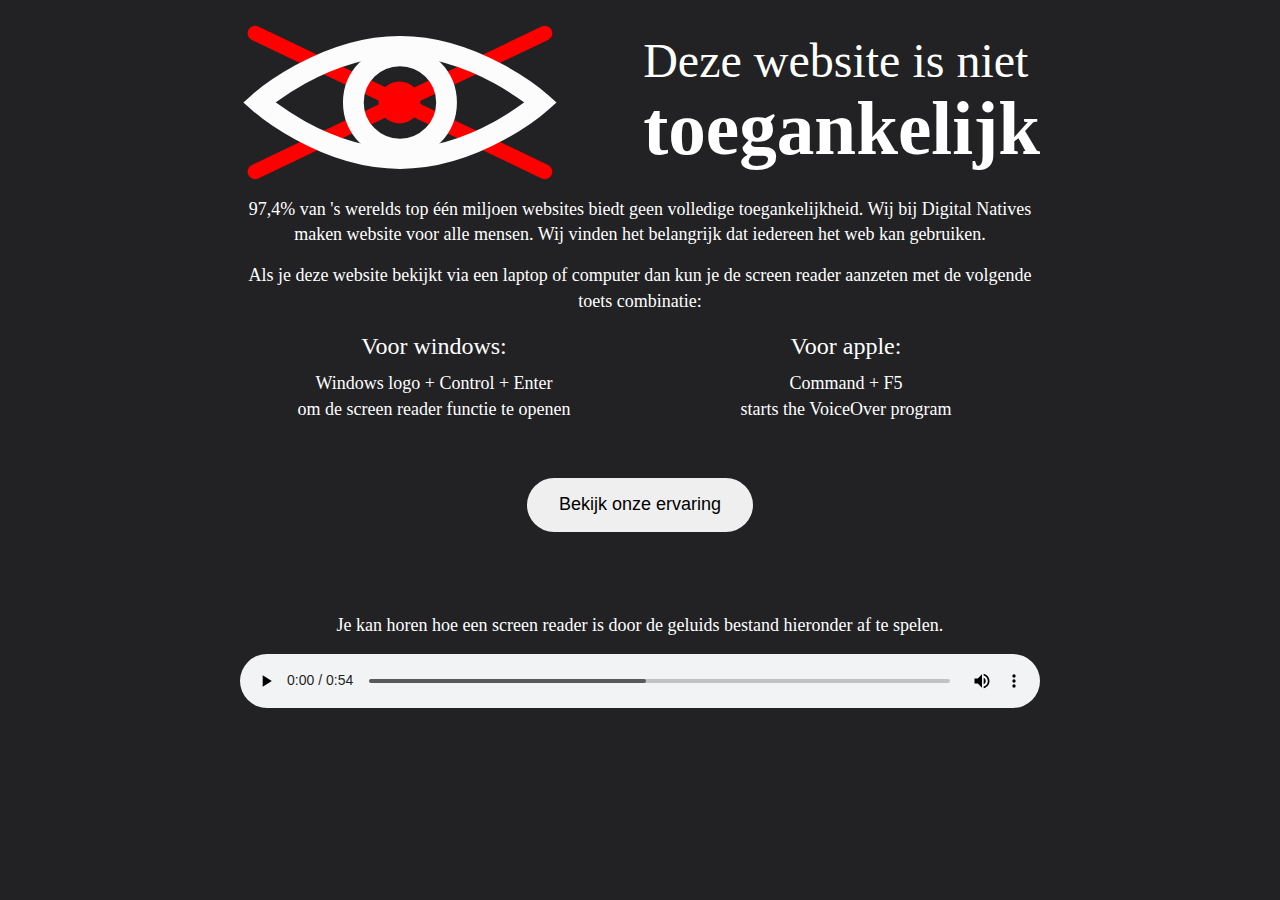
<file: mobile-first-demo/index.html>
<!DOCTYPE html>
<html lang="NL" dir="ltr">
<!-- Sascha Davidson -->

<head>
  <meta charset="utf-8">
  <meta name="keywords" content="Deze website is niet toegankelijk" />
  <meta name="description" content="campagne digitale toegankelijkheid" />
  <meta name="author" content="Sascha Davidson" />

  <link rel="stylesheet" href="styles/styles.css">
  <script src="scripts/script.js" defer></script>

  <meta name="viewport" content="width=device-width, initial-scale=1.0">

  <title>campagne digitale toegankelijkheid</title>
  <link rel="icon" type="image/png" href="#" />

</head>

<body class="idee-1">
  <header>
    <H1>Deze website is niet toegankelijk zonder screenreader</H1>
    <p>Deze website is niet toegankelijk, maar wel voor jou. Als je dit leest gebruik je waarschijnlijk een
      screenreader.
    </p>

    <p>Het internet is niet toegankelijk genoeg Dat beseffen wij. Digital Natives, heel goed, en we voelen ons daar
      verantwoordelijk voor. Daarom willen we, op een web gevuld met websites die niet toegankelijk zijn voor blinde
      of
      slechtziende websites een plek creëren waar we de rollen zijn omgedraaid.
    </p>

    <p>Deze website is onzichtbaar. Dat betekent dat er geen zichtbare interface is die je met een muis kan bedienen.
      Je
      hebt een screenreader nodig om dit te kunnen lezen. Het doel is om mensen bewust te maken van hoe belangrijk het
      is om websites toegankelijk te maken. En hoeveel impact het kan hebben wanneer ze dat niet zijn.
    </p>
  </header>

  <main aria-hidden="true">
    <section>
      <section class="site-identity">
        <img src="assets/de-blinde-oog.svg" alt="">
        <h1>Deze website is niet <br><b>toegankelijk</b></h1>
      </section>


      <section class="intro">
        <p>97,4% van 's werelds top één miljoen websites biedt geen volledige toegankelijkheid. Wij bij Digital
          Natives maken website voor alle mensen. Wij vinden het belangrijk dat iedereen het web kan gebruiken.
        </p>
        <p class="screen-reader">Als je deze website bekijkt via een laptop of computer dan kun je de screen reader
          aanzeten met de volgende toets combinatie:
        </p>
        <section class="windows-or-apple">
          <section class="windows">
            <h2>Voor windows:</h2>
            <p>Windows logo + Control + Enter <br>om de screen reader functie te openen</p>
          </section>
          <section class="apple">
            <h2>Voor apple:</h2>
            <p>Command + F5 <br>starts the VoiceOver program</p>
          </section>
        </section>
        <a href="https://www.digitalnatives.nl/diensten/digitale-toegankelijkheid-en-wcag"><button>Bekijk onze
            ervaring</button></a>
      </section>
    </section>
    <section>
      <p>Je kan horen hoe een screen reader is door de geluids bestand hieronder af te spelen.
      </p>
      <audio class="audio" controls="controls">
        <source type="audio/ogg"
          src="assets/digital-natives-campagne-digitale-toegankelijkheid.mp3">
        <source type="audio/mpeg"
          src="assets/digital-natives-campagne-digitale-toegankelijkheid.mp3">
      </audio>
    </section>
  </main>



</body>

</html>
</file>
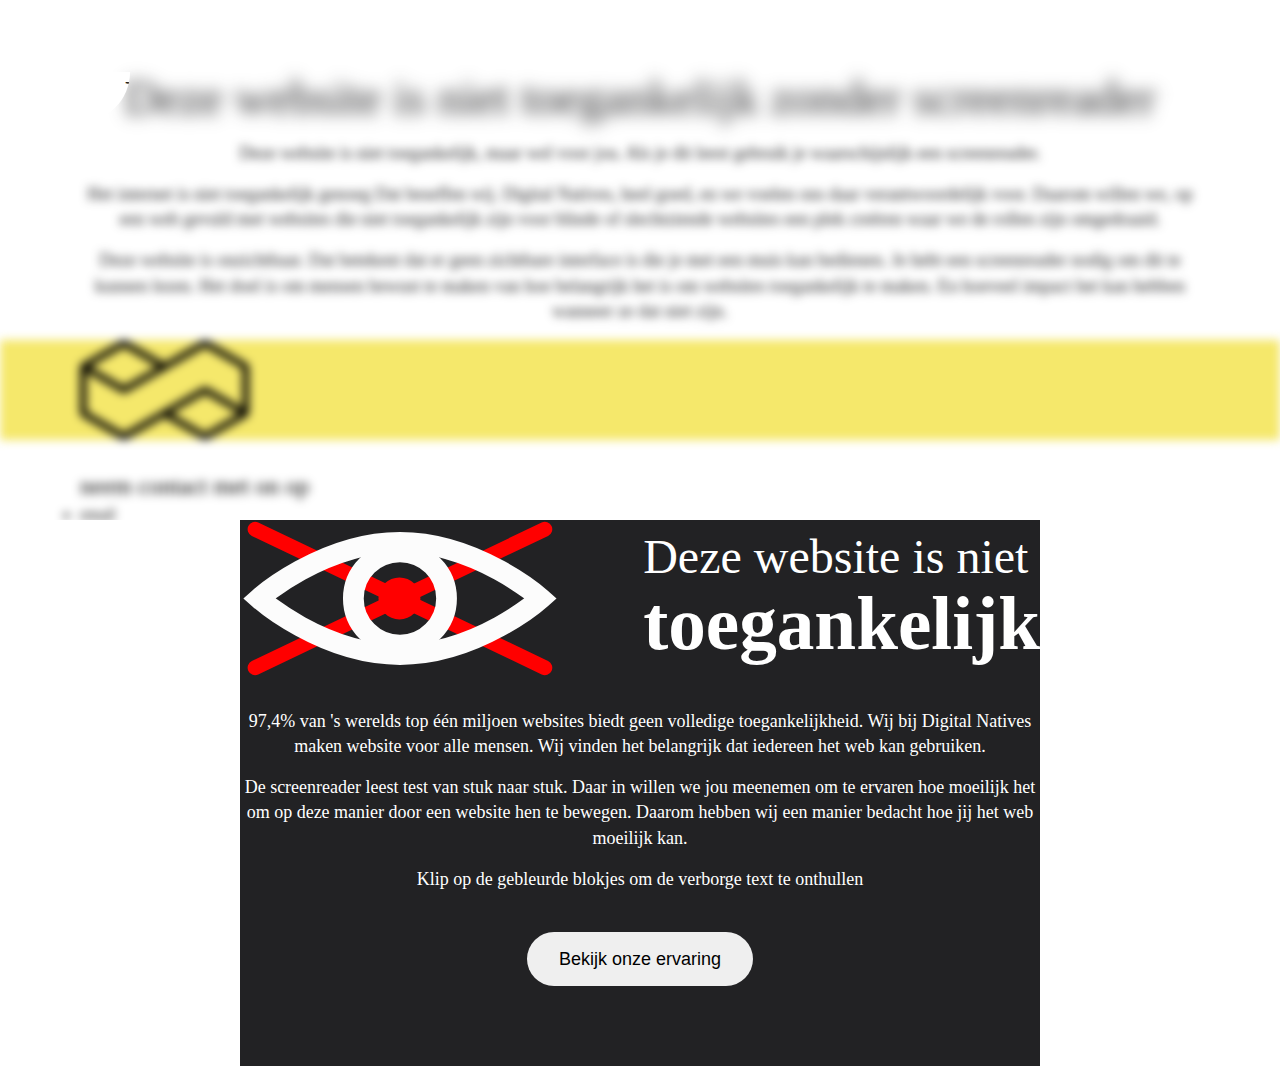
<file: mobile-first-demo/idee-2.html>
<!DOCTYPE html>
<html lang="NL" dir="ltr">
<!-- Sascha Davidson -->

<head>
  <meta charset="utf-8">
  <meta name="keywords" content="Deze website is niet toegankelijk" />
  <meta name="description" content="campagne digitale toegankelijkheid" />
  <meta name="author" content="Sascha Davidson" />

  <link rel="stylesheet" href="styles/styles.css">
  <script src="scripts/script.js" defer></script>

  <meta name="viewport" content="width=device-width, initial-scale=1.0">

  <title>campagne digitale toegankelijkheid</title>
  <link rel="icon" type="image/png" href="#" />

</head>

<body class="idee-2">
  <header>
    <div class="container">
      <div class="front" id="temp">
        <H1>Deze website is niet toegankelijk zonder screenreader</H1>
        <p>Deze website is niet toegankelijk, maar wel voor jou. Als je dit leest gebruik je waarschijnlijk een
          screenreader.
        </p>

        <p>Het internet is niet toegankelijk genoeg Dat beseffen wij. Digital Natives, heel goed, en we voelen ons
          daar verantwoordelijk voor. Daarom willen we, op een web gevuld met websites die niet toegankelijk zijn voor
          blinde of slechtziende websites een plek creëren waar we de rollen zijn omgedraaid.
        </p>

        <p>Deze website is onzichtbaar. Dat betekent dat er geen zichtbare interface is die je met een muis kan
          bedienen. Je hebt een screenreader nodig om dit te kunnen lezen. Het doel is om mensen bewust te maken van hoe
          belangrijk het is om websites toegankelijk te maken. En hoeveel impact het kan hebben wanneer ze dat niet
          zijn.
        </p>
        <div class="call-to-action">
          <div class="digital-natives"><img src="assets/logo-digital-natives.svg"></div>
          <div class="contact"></div>
        </div>
      </div>
    </div>



    <div class="back" aria-hidden="true">
      <H1>Deze website is niet toegankelijk zonder screenreader</H1>
      <p>Deze website is niet toegankelijk, maar wel voor jou. Als je dit leest gebruik je waarschijnlijk een
        screenreader.
      </p>

      <p>Het internet is niet toegankelijk genoeg Dat beseffen wij. Digital Natives, heel goed, en we voelen ons
        daar verantwoordelijk voor. Daarom willen we, op een web gevuld met websites die niet toegankelijk zijn voor
        blinde of slechtziende websites een plek creëren waar we de rollen zijn omgedraaid.
      </p>

      <p>Deze website is onzichtbaar. Dat betekent dat er geen zichtbare interface is die je met een muis kan
        bedienen. Je hebt een screenreader nodig om dit te kunnen lezen. Het doel is om mensen bewust te maken van hoe
        belangrijk het is om websites toegankelijk te maken. En hoeveel impact het kan hebben wanneer ze dat niet
        zijn.
      </p>

      <div class="call-to-action">
        <div class="digital-natives"><img src="assets/logo-digital-natives.svg" alt=""></div>
        <div class="contact">
          <h2>neem contact met on op</h2>
          <ul>
            <li>email</li>
            <li>phone</li>
          </ul>
        </div>
      </div>

    </div>

  </header>

  <main aria-hidden="true">
    <div>
      <div class="site-identity">
        <img src="assets/de-blinde-oog.svg" alt="">
        <h1>Deze website is niet <br><b>toegankelijk</b></h1>
        <!-- <nav>
        <div class="site-nav">
          <ul>
            <li>test</li>
          </ul>
        </div>
      </nav> -->
      </div>


      <div class="intro">
        <p>97,4% van 's werelds top één miljoen websites biedt geen volledige toegankelijkheid. Wij bij Digital
          Natives
          maken website voor alle mensen. Wij vinden het belangrijk dat iedereen het web kan gebruiken.
        </p>

        <p>De screenreader leest test van stuk naar stuk. Daar in willen we jou meenemen om te ervaren hoe moeilijk het
          om op deze manier door een website hen te bewegen. Daarom hebben wij een manier bedacht hoe jij het web
          moeilijk kan.
        </p>

        <p> Klip op de gebleurde blokjes om de verborge text te onthullen</p>

        <a href="https://www.digitalnatives.nl/diensten/digitale-toegankelijkheid-en-wcag"><button>Bekijk onze
            ervaring</button></a>

      </div>
    </div>
  </main>



</body>

</html>
</file>
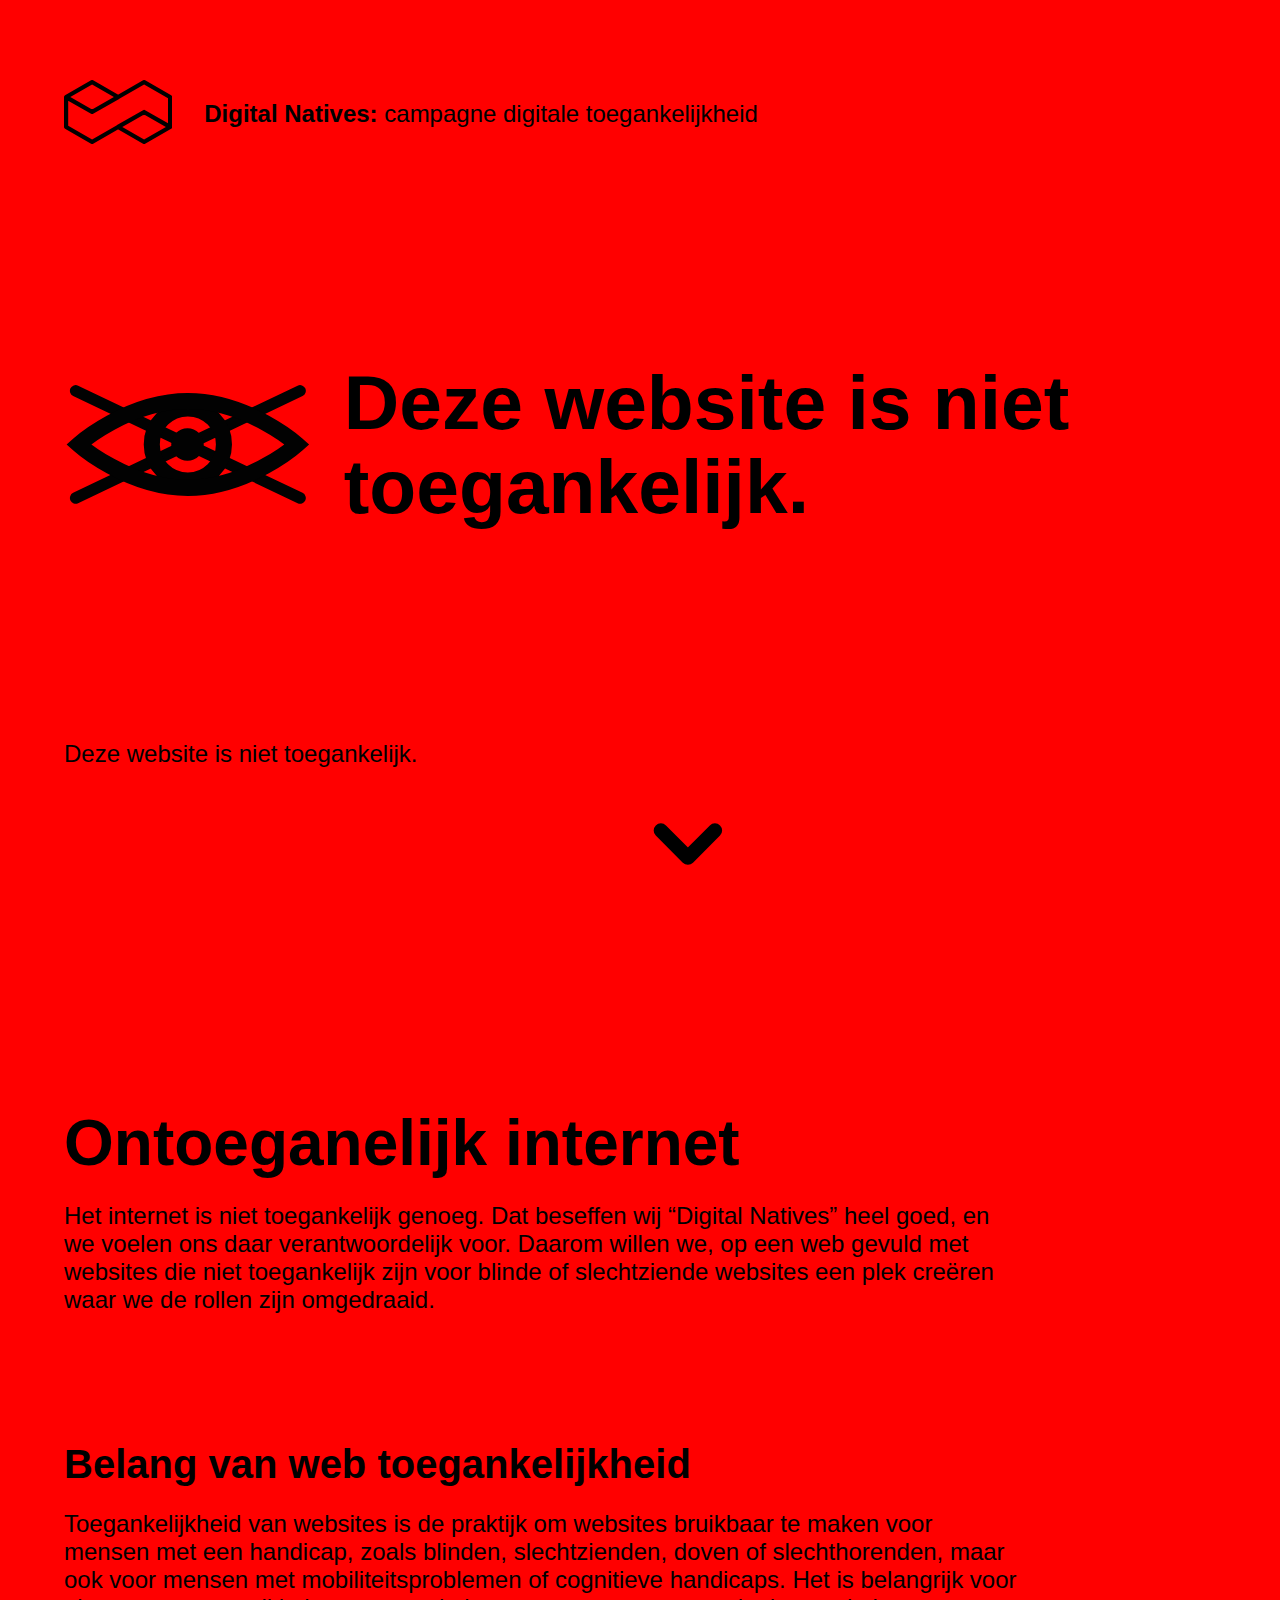
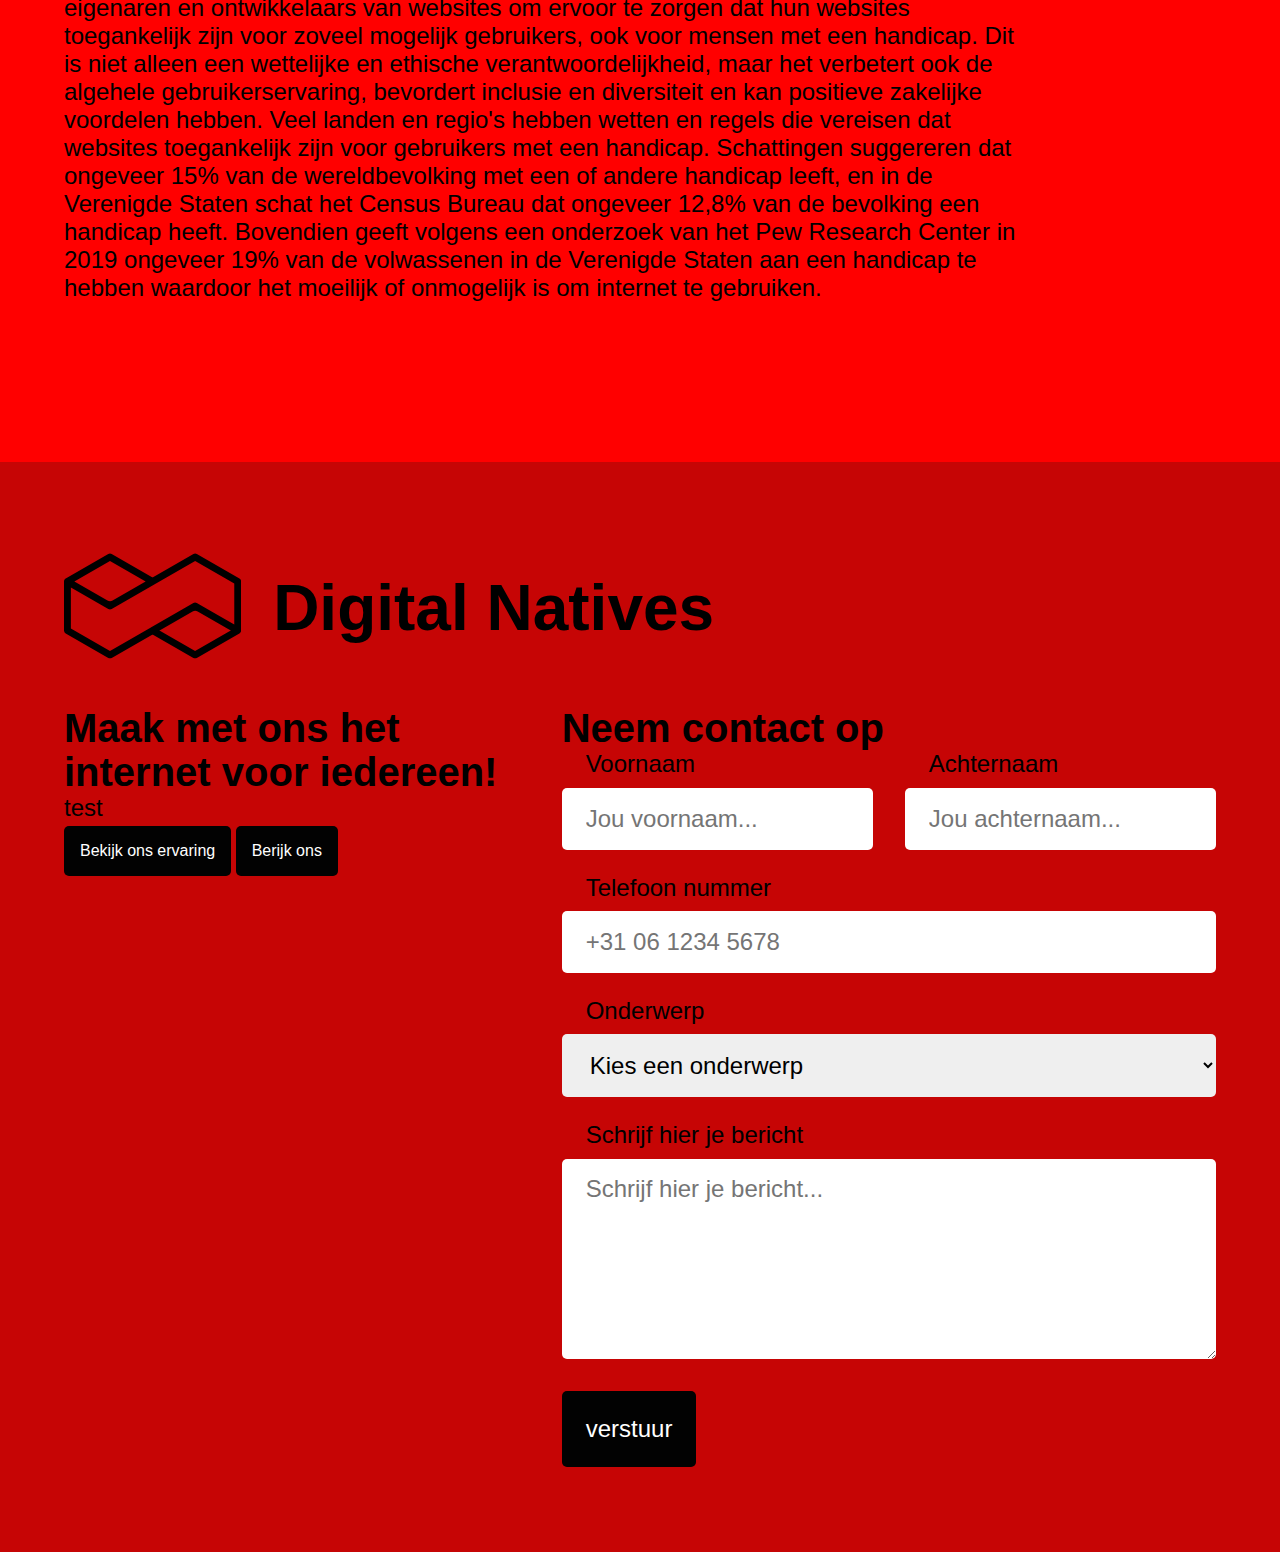
<file: mobile-first-demo/index-v2.html>
<!DOCTYPE html>
<html lang="nl" dir="ltr">
<!-- Sascha Davidson -->

<head>
  <meta charset="utf-8">
  <meta name="keywords" content="Deze website is niet toegankelijk">
  <meta name="description" content="campagne digitale toegankelijkheid">
  <meta name="author" content="Sascha Davidson">

  <link rel="stylesheet" href="./styles/styles-v2.css">
  <script src="scripts/script-v2.js" defer></script>

  <meta name="viewport" content="width=device-width, initial-scale=1.0">

  <title>campagne digitale toegankelijkheid</title>
  <link rel="icon" type="image/png" href="#">

</head>

<body>
  <header id="cursor" class="cursor">
    <div class="hero">
      <div class="site-identity">
        <a href="https://www.digitalnatives.nl/" aria-label="digital natives"><svg viewBox="-0.000138662 0.000195304 80 47.31">
            <path
              d="M20.771 25.216c-.263 0-.526-.075-.771-.207L.771 13.965A1.54 1.54 0 0 1 0 12.611c0-.565.301-1.073.771-1.355L20 .212a1.511 1.511 0 0 1 1.543 0L40.77 11.256c.49.282.772.79.772 1.354a1.58 1.58 0 0 1-.772 1.355L21.543 25.01a1.634 1.634 0 0 1-.772.207ZM4.666 12.61l16.105 9.257 16.106-9.257L20.77 3.373 4.666 12.61ZM59.205 47.3c-.263 0-.526-.076-.771-.207L39.205 36.048a1.54 1.54 0 0 1-.771-1.354c0-.565.301-1.073.771-1.355l19.229-11.044a1.512 1.512 0 0 1 1.543 0l19.228 11.044c.49.282.772.79.772 1.355a1.58 1.58 0 0 1-.772 1.354L59.977 47.093a1.578 1.578 0 0 1-.772.207ZM43.1 34.694l16.105 9.257 16.106-9.257-16.106-9.238L43.1 34.694Z M20.771 47.305c-.263 0-.526-.075-.771-.207L.771 36.054A1.54 1.54 0 0 1 0 34.699V12.611c0-.565.301-1.073.771-1.355a1.546 1.546 0 0 1 1.562 0l17.31 9.934c.715.414 1.58.414 2.295 0L58.458.212a1.511 1.511 0 0 1 1.542 0l19.229 11.044c.489.282.771.79.771 1.354V34.7a1.58 1.58 0 0 1-.771 1.355 1.546 1.546 0 0 1-1.562 0l-17.29-9.935a2.277 2.277 0 0 0-2.296 0L21.56 47.099a1.768 1.768 0 0 1-.79.207ZM3.104 33.795l17.667 10.142L56.52 23.41a5.424 5.424 0 0 1 5.4 0l14.977 8.598V13.514L59.229 3.373 23.48 23.899a5.424 5.424 0 0 1-5.4 0L3.104 15.301v18.495Z"
              fill="#000000" />
          </svg></a>
        <p><span lang=”en”>Digital Natives:</span> campagne digitale toegankelijkheid</p>
      </div>
      <div class="site-title">
        <div class="logo">
          <svg id="blinking-aye" x="0px" y="0px" viewBox="0 0 323.5 158.7" style="enable-background:new 0 0 323.5 158.7;"
            xml:space="preserve">
            <line class="cros" x1="15.2" y1="149.3" x2="308.2" y2="9.3" />
            <line class="cros" x1="308.2" y1="149.3" x2="15.2" y2="9.3" />
            <circle class="pupil" cx="161.2" cy="79.3" r="21.2" />
            <circle class="inner-aye" cx="161.7" cy="79.3" r="47.1" />
            <path class="aye"
              d="M304.2,79.3c0,0-63.8,56.7-142.5,56.7S19.2,79.3,19.2,79.3S83,22.6,161.7,22.6S304.2,79.3,304.2,79.3z" />
          </svg>
        </div>
        <div class="site-title-tekst">
          <h1>Deze website is niet toegankelijk.</h1>
        </div>
      </div>
      <div class="extra-info">
        <p>Deze website is niet toegankelijk.</p>
      </div>
      <div class="arrow arrow-active">
        <svg id="arrow" x="0px" y="0px" viewBox="0 0 200 100" style="enable-background:new 0 0 200 100;"
          xml:space="preserve">
          <polyline class="arrow-style" points="156.1,21.9 99.8,78.3 43.5,21.9 " />
        </svg>
      </div>
    </div>

    <div class="site-content">
      <div class="ontoeganelijk-internet">
        <H2>Ontoeganelijk internet</H2>
        <p>Het internet is niet toegankelijk genoeg. Dat beseffen wij <span lang=”en”>“Digital Natives”</span> heel goed, en we voelen ons daar
          verantwoordelijk voor. Daarom willen we, op een web gevuld met websites die niet toegankelijk zijn voor blinde
          of slechtziende websites een plek creëren waar we de rollen zijn omgedraaid.
        </p>
      </div>
      <div class="info-bron">
        <H3>Belang van web toegankelijkheid</H3>
        <P>Toegankelijkheid van websites is de praktijk om websites bruikbaar te maken voor mensen met een handicap,
          zoals blinden, slechtzienden, doven of slechthorenden, maar ook voor mensen met mobiliteitsproblemen of
          cognitieve handicaps. Het is belangrijk voor eigenaren en ontwikkelaars van websites om ervoor te zorgen dat
          hun websites toegankelijk zijn voor zoveel mogelijk gebruikers, ook voor mensen met een handicap. Dit is niet
          alleen een wettelijke en ethische verantwoordelijkheid, maar het verbetert ook de algehele gebruikerservaring,
          bevordert inclusie en diversiteit en kan positieve zakelijke voordelen hebben. Veel landen en regio's hebben
          wetten en regels die vereisen dat websites toegankelijk zijn voor gebruikers met een handicap. Schattingen
          suggereren dat ongeveer 15% van de wereldbevolking met een of andere handicap leeft, en in de Verenigde Staten
          schat het Census Bureau dat ongeveer 12,8% van de bevolking een handicap heeft. Bovendien geeft volgens een
          onderzoek van het Pew Research Center in 2019 ongeveer 19% van de volwassenen in de Verenigde Staten aan een
          handicap te hebben waardoor het moeilijk of onmogelijk is om internet te gebruiken.</P>
      </div>
    </div>

    <div class="call-to-action">
      <div class="call-to-action-title">
        <a href="https://www.digitalnatives.nl/" aria-label="digital natives"><svg viewBox="-0.000138662 0.000195304 80 47.31">
            <path
              d="M20.771 25.216c-.263 0-.526-.075-.771-.207L.771 13.965A1.54 1.54 0 0 1 0 12.611c0-.565.301-1.073.771-1.355L20 .212a1.511 1.511 0 0 1 1.543 0L40.77 11.256c.49.282.772.79.772 1.354a1.58 1.58 0 0 1-.772 1.355L21.543 25.01a1.634 1.634 0 0 1-.772.207ZM4.666 12.61l16.105 9.257 16.106-9.257L20.77 3.373 4.666 12.61ZM59.205 47.3c-.263 0-.526-.076-.771-.207L39.205 36.048a1.54 1.54 0 0 1-.771-1.354c0-.565.301-1.073.771-1.355l19.229-11.044a1.512 1.512 0 0 1 1.543 0l19.228 11.044c.49.282.772.79.772 1.355a1.58 1.58 0 0 1-.772 1.354L59.977 47.093a1.578 1.578 0 0 1-.772.207ZM43.1 34.694l16.105 9.257 16.106-9.257-16.106-9.238L43.1 34.694Z M20.771 47.305c-.263 0-.526-.075-.771-.207L.771 36.054A1.54 1.54 0 0 1 0 34.699V12.611c0-.565.301-1.073.771-1.355a1.546 1.546 0 0 1 1.562 0l17.31 9.934c.715.414 1.58.414 2.295 0L58.458.212a1.511 1.511 0 0 1 1.542 0l19.229 11.044c.489.282.771.79.771 1.354V34.7a1.58 1.58 0 0 1-.771 1.355 1.546 1.546 0 0 1-1.562 0l-17.29-9.935a2.277 2.277 0 0 0-2.296 0L21.56 47.099a1.768 1.768 0 0 1-.79.207ZM3.104 33.795l17.667 10.142L56.52 23.41a5.424 5.424 0 0 1 5.4 0l14.977 8.598V13.514L59.229 3.373 23.48 23.899a5.424 5.424 0 0 1-5.4 0L3.104 15.301v18.495Z"
              fill="#000000" />
          </svg></a>
        <h2><span lang=”en”>Digital Natives</span></h2>
      </div>
      <div class="call-to-action-content">
        <div class="doe-mee">
          <h3>Maak met ons het internet voor iedereen!</h3>
          <p>test</p>
          <a href="">Bekijk ons ervaring</a>
          <a href="">Berijk ons</a>
        </div>
        <div class="contact">
          <h3>Neem contact op</h3>
          <form>
            <div class="formulier-naam">
              <div>
                <label for="fname">Voornaam</label>
                <input type="text" id="fname" name="firstname" placeholder="Jou voornaam...">
              </div>
              <div>
                <label for="lname">Achternaam</label>
                <input type="text" id="lname" name="lastname" placeholder="Jou achternaam...">
              </div>
            </div>

            <label for="tel">Telefoon nummer</label>
            <input type="tel" id="tel" placeholder="+31 06 1234 5678">

            <label for="onderwerp">Onderwerp</label>
            <select id="onderwerp" name="Onderwerp">
              <option value="optie-1">Kies een onderwerp</option>
              <option value="optie-2">Algemene vraag</option>
              <option value="optie-3">Projectverzoek</option>
              <option value="optie-4">Service vraag</option>
              <option value="optie-5">Persverzoek</option>
            </select>

            <label for="subject">Schrijf hier je bericht</label>
            <textarea id="subject" name="subject" placeholder="Schrijf hier je bericht..."
              style="height:200px"></textarea>

            <input type="submit" value="verstuur">
          </form>

        </div>
      </div>
    </div>

  </header>

  <main aria-hidden="true">
    <div class="hero">
      <div class="site-identity">
        <a href="https://www.digitalnatives.nl/"><svg viewBox="-0.000138662 0.000195304 80 47.31">
            <path
              d="M20.771 25.216c-.263 0-.526-.075-.771-.207L.771 13.965A1.54 1.54 0 0 1 0 12.611c0-.565.301-1.073.771-1.355L20 .212a1.511 1.511 0 0 1 1.543 0L40.77 11.256c.49.282.772.79.772 1.354a1.58 1.58 0 0 1-.772 1.355L21.543 25.01a1.634 1.634 0 0 1-.772.207ZM4.666 12.61l16.105 9.257 16.106-9.257L20.77 3.373 4.666 12.61ZM59.205 47.3c-.263 0-.526-.076-.771-.207L39.205 36.048a1.54 1.54 0 0 1-.771-1.354c0-.565.301-1.073.771-1.355l19.229-11.044a1.512 1.512 0 0 1 1.543 0l19.228 11.044c.49.282.772.79.772 1.355a1.58 1.58 0 0 1-.772 1.354L59.977 47.093a1.578 1.578 0 0 1-.772.207ZM43.1 34.694l16.105 9.257 16.106-9.257-16.106-9.238L43.1 34.694Z M20.771 47.305c-.263 0-.526-.075-.771-.207L.771 36.054A1.54 1.54 0 0 1 0 34.699V12.611c0-.565.301-1.073.771-1.355a1.546 1.546 0 0 1 1.562 0l17.31 9.934c.715.414 1.58.414 2.295 0L58.458.212a1.511 1.511 0 0 1 1.542 0l19.229 11.044c.489.282.771.79.771 1.354V34.7a1.58 1.58 0 0 1-.771 1.355 1.546 1.546 0 0 1-1.562 0l-17.29-9.935a2.277 2.277 0 0 0-2.296 0L21.56 47.099a1.768 1.768 0 0 1-.79.207ZM3.104 33.795l17.667 10.142L56.52 23.41a5.424 5.424 0 0 1 5.4 0l14.977 8.598V13.514L59.229 3.373 23.48 23.899a5.424 5.424 0 0 1-5.4 0L3.104 15.301v18.495Z"
              fill="#000000" />
          </svg></a>
        <p>Digital Natives: campagne digitale toegankelijkheid</p>
      </div>
      <div class="site-title">
        <div class="logo">
          <svg id="Laag_2" x="0px" y="0px" viewBox="0 0 323.5 158.7" style="enable-background:new 0 0 323.5 158.7;"
            xml:space="preserve">
            <line class="cros" x1="15.2" y1="149.3" x2="308.2" y2="9.3" />
            <line class="cros" x1="308.2" y1="149.3" x2="15.2" y2="9.3" />
            <circle class="pupil" cx="161.2" cy="79.3" r="21.2" />
            <circle class="inner-aye" cx="161.7" cy="79.3" r="47.1" />
            <path class="aye"
              d="M304.2,79.3c0,0-63.8,56.7-142.5,56.7S19.2,79.3,19.2,79.3S83,22.6,161.7,22.6S304.2,79.3,304.2,79.3z" />
          </svg>
        </div>
        <div class="site-title-tekst">
          <h1>Deze website is niet toegankelijk.</h1>
        </div>
      </div>
      <div class="extra-info">
        <p>Deze website is niet toegankelijk.</p>
      </div>
      <div class="arrow arrow-active">
        <svg id="Laag_1" x="0px" y="0px" viewBox="0 0 200 100" style="enable-background:new 0 0 200 100;"
          xml:space="preserve">
          <polyline class="arrow-style" points="156.1,21.9 99.8,78.3 43.5,21.9 " />
        </svg>
      </div>
    </div>

    <div class="site-content">
      <div class="ontoeganelijk-internet">
        <H2>Ontoeganelijk internet</H2>
        <p>Het internet is niet toegankelijk genoeg. Dat beseffen wij “Digital Natives” heel goed, en we voelen ons daar
          verantwoordelijk voor. Daarom willen we, op een web gevuld met websites die niet toegankelijk zijn voor blinde
          of slechtziende websites een plek creëren waar we de rollen zijn omgedraaid.
        </p>
      </div>

      <div class="info-bron">
        <H3>Belang van web toegankelijkheid</H3>
        <P>Toegankelijkheid van websites is de praktijk om websites bruikbaar te maken voor mensen met een handicap,
          zoals blinden, slechtzienden, doven of slechthorenden, maar ook voor mensen met mobiliteitsproblemen of
          cognitieve handicaps. Het is belangrijk voor eigenaren en ontwikkelaars van websites om ervoor te zorgen dat
          hun websites toegankelijk zijn voor zoveel mogelijk gebruikers, ook voor mensen met een handicap. Dit is niet
          alleen een wettelijke en ethische verantwoordelijkheid, maar het verbetert ook de algehele gebruikerservaring,
          bevordert inclusie en diversiteit en kan positieve zakelijke voordelen hebben. Veel landen en regio's hebben
          wetten en regels die vereisen dat websites toegankelijk zijn voor gebruikers met een handicap. Schattingen
          suggereren dat ongeveer 15% van de wereldbevolking met een of andere handicap leeft, en in de Verenigde Staten
          schat het Census Bureau dat ongeveer 12,8% van de bevolking een handicap heeft. Bovendien geeft volgens een
          onderzoek van het Pew Research Center in 2019 ongeveer 19% van de volwassenen in de Verenigde Staten aan een
          handicap te hebben waardoor het moeilijk of onmogelijk is om internet te gebruiken.</P>
      </div>
    </div>

    <div class="call-to-action">
      <div class="call-to-action-title">
        <a href="https://www.digitalnatives.nl/"><svg viewBox="-0.000138662 0.000195304 80 47.31">
            <path
              d="M20.771 25.216c-.263 0-.526-.075-.771-.207L.771 13.965A1.54 1.54 0 0 1 0 12.611c0-.565.301-1.073.771-1.355L20 .212a1.511 1.511 0 0 1 1.543 0L40.77 11.256c.49.282.772.79.772 1.354a1.58 1.58 0 0 1-.772 1.355L21.543 25.01a1.634 1.634 0 0 1-.772.207ZM4.666 12.61l16.105 9.257 16.106-9.257L20.77 3.373 4.666 12.61ZM59.205 47.3c-.263 0-.526-.076-.771-.207L39.205 36.048a1.54 1.54 0 0 1-.771-1.354c0-.565.301-1.073.771-1.355l19.229-11.044a1.512 1.512 0 0 1 1.543 0l19.228 11.044c.49.282.772.79.772 1.355a1.58 1.58 0 0 1-.772 1.354L59.977 47.093a1.578 1.578 0 0 1-.772.207ZM43.1 34.694l16.105 9.257 16.106-9.257-16.106-9.238L43.1 34.694Z M20.771 47.305c-.263 0-.526-.075-.771-.207L.771 36.054A1.54 1.54 0 0 1 0 34.699V12.611c0-.565.301-1.073.771-1.355a1.546 1.546 0 0 1 1.562 0l17.31 9.934c.715.414 1.58.414 2.295 0L58.458.212a1.511 1.511 0 0 1 1.542 0l19.229 11.044c.489.282.771.79.771 1.354V34.7a1.58 1.58 0 0 1-.771 1.355 1.546 1.546 0 0 1-1.562 0l-17.29-9.935a2.277 2.277 0 0 0-2.296 0L21.56 47.099a1.768 1.768 0 0 1-.79.207ZM3.104 33.795l17.667 10.142L56.52 23.41a5.424 5.424 0 0 1 5.4 0l14.977 8.598V13.514L59.229 3.373 23.48 23.899a5.424 5.424 0 0 1-5.4 0L3.104 15.301v18.495Z"
              fill="#000000" />
          </svg></a>
        <h2>Digital Natives</h2>
      </div>
      <div class="call-to-action-content">
        <div class="doe-mee">
          <h3>Maak met ons het internet voor iedereen!</h3>
          <p>test</p>
          <a href="">Bekijk ons ervaring</a>
          <a href="">Berijk ons</a>
        </div>
        <div class="contact">
          <h3>Neem contact op</h3>
          <form>
            <div class="formulier-naam">
              <div>
                <label for="fack-fname">Voornaam</label>
                <input type="text" id="fack-fname" name="firstname" placeholder="Jou voornaam...">
              </div>
              <div>
                <label for="fack-lname">Achternaam</label>
                <input type="text" id="fack-lname" name="lastname" placeholder="Jou achternaam...">
              </div>
            </div>

            <label for="fack-tel">Telefoon nummer</label>
            <input type="tel" id="fack-tel" placeholder="+31 06 1234 5678">

            <label for="fack-onderwerp">Onderwerp</label>
            <select id="fack-onderwerp" name="Onderwerp">
              <option value="optie-1">Kies een onderwerp</option>
              <option value="optie-2">Algemene vraag</option>
              <option value="optie-3">Projectverzoek</option>
              <option value="optie-4">Service vraag</option>
              <option value="optie-5">Persverzoek</option>
            </select>

            <label for="fack-subject">Schrijf hier je bericht</label>
            <textarea id="fack-subject" name="subject" placeholder="Schrijf hier je bericht..."
              style="height:200px"></textarea>

            <input type="submit" value="verstuur">
          </form>

        </div>
      </div>
    </div>

  </main>

</body>

</html>
</file>
<file: mobile-first-demo/styles/styles.css>
/* HTML */

:root {
  --c-primary: #e30059;
  --c-secondary: #b9005f;

  --c-background-light: #fff;
  --c-background-dark: #222224;

  --c-color-light: #fff;
  --c-color-dark: #222224;

  --small-screen-width: 400px;
  --midium-screen-width: 600px;
  --large-screen-width: 1100px;
  --extra-large-screen-width: 1600px;

  --padding-special: 3rem 1rem 5rem 1rem;
}

@media screen and (min-width: 600px) {
  :root {
    --padding-special: 3rem 5rem 5rem 5rem;
  }
}

* {
  margin: 0;
  padding: 0;
  box-sizing: border-box;
  scroll-behavior: smooth;
}

body {
  line-height: 1.4;
  font-size: 1rem;
  background-color: var(--c-background-dark);
  padding: 1.5rem;
  position: relative;
  z-index: 1;
}

.idee-2 {
background-color: var(--c-background-light);
max-width: 1920px;
margin: 0 auto;
padding: 1.5rem 0;
}

.idee-3 {
  display: flex;
  flex-direction: column-reverse;
}

h1 {
  font-size: clamp(1.7rem, 8vw, 3rem);
  line-height: 1.1;
  font-weight: 400;
  color: var(--c-color-light);
  margin-bottom: 1.5rem;
}

header h1 {
  padding-bottom: 1rem;

}

.idee-2 header h1 {
  color: var(--c-color-dark);
  text-align: center;
}

h1 b {
  /* font-size: 2.5rem; */
  font-size: clamp(2.5rem, 11.5vw, 4.7rem);
  font-weight: 700;
  color: var(--c-color-light);
}
h2 {
  /* font-size: 2rem; */
  font-size: 1.5rem;
  font-weight: 400;
}

p {
  font-size: 1rem;
  color: var(--c-color-light);
  padding: 0 0 1rem 0;
  text-align: center;
}

button {
  font-size: 1rem;
}

@media screen and (min-width: 900px) {
  h1 {
    margin-bottom: 0;
  }
}
@media screen and (min-width: 600px) {
  p {
    font-size: 1.125rem;
  }

  button {
    font-size: 1.125rem;
  }
}

/* header */

.idee-1 header {
  position: absolute;
  left: -10000px;
  top: auto;
  width: 1px;
  height: 1px;
  overflow: hidden;
}

.idee-2 header {
  background-color: var(--c-background-light);
  position: relative;
  margin-bottom: 0;
  border-radius: 40px 40px 0 0;

  padding: var(--padding-special);
  overflow: hidden;
}

.container {
  position: absolute;
  top: 0rem;
  left: 0rem;
  right: 0rem;
  display: flex;

  padding: var(--padding-special);
}

.idee-2 header div.back {
  filter: blur(5px);
  z-index: 1;


  -webkit-user-select: none; /* Safari */
  -ms-user-select: none; /* IE 10 and IE 11 */
  user-select: none; /* Standard syntax */
}

.idee-2 header div.back h1{
  filter: blur(7px);
}

.idee-2 header div.front {
  z-index: 2;
  width: 100%;
  height: 100%;
  background-color: var(--c-background-light);
  
}

.idee-2 header p {
  color: var(--c-color-dark);
}

@media screen and (min-width: 600px) {
  .idee-2 header {
    margin: 0 auto 0 auto;
    width: 100%;
  }
}

/* call to action */

.idee-2 .call-to-action{
  display: flex;
  flex-direction: column;
  gap: 1.5rem;
  background-color: #F5E86B;
  margin: 0 -1rem;
  padding: 0 1rem;
  height: 100px;
}

.call-to-action .ditital-natives{
}

.idee-2 img{
  height: 100px;
}

.call-to-action .contact{

}

@media screen and (min-width: 600px) {
  .idee-2 .call-to-action{
    margin: 0 -5rem;
    padding: 0 5rem;

  }
}


/* main */

.idee-1 main {
  background-color: var(--c-background-dark);
  height: calc(100vh - 3rem);
  height: calc(100svh - 3rem);
  display: flex;
  flex-direction: column;
  justify-content: space-between;
  gap: 1.5rem;

  z-index: 3;

  max-width: 800px;
  margin: 0 auto;
}

.idee-1 main section {
  padding: 0 0 1rem 0;
}

.idee-2 main {
  background-color: var(--c-background-dark);

  display: flex;
  flex-direction: column;
  justify-content: space-between;
  gap: 1.5rem;
  padding-bottom: 5rem;
  z-index: 3;

  max-width: 800px;
  margin: 0 auto;
}

main .site-identity {
  display: flex;
  flex-direction: column;
  align-items: center;
}

main .site-identity img {
  width: 100%;
  height: auto;
  max-height: 15rem;
  min-height: 125px;
}

main nav {
  display: flex;
  flex-direction: column;
  align-items: center;
}

.site-nav ul {
  list-style: none;
}

main .intro {
  width: 100%;
  display: flex;
  flex-direction: column;
  align-items: center;
  color: var(--c-color-light);
  text-align: center;
}

main .intro section p {
  padding-bottom: 0;
}

main .intro .windows-or-apple {
  display: none;
}

main .intro .windows-or-apple section {
  display: none;
}

main .intro .windows-or-apple section p {
  padding-bottom: 0;
}

main .intro .screen-reader {
  display: none;
}

main .intro a {
  color: var(--c-color-dark);
  text-decoration: none;
  width: 100%;
}

main .intro button {
  padding: 1rem 2rem;
  border-radius: 50px;
  border: none;
  height: 54px;
  width: inherit;
  cursor: pointer;
  margin-top: 1.5rem;
}

main audio {
  width: 100%;
  display: flex;
  flex-direction: column;
  align-items: center;
  color: var(--c-color-light);
  min-height: 54px;
}

main audio::-webkit-media-controls-current-time-display,
main audio::-webkit-media-controls-time-remaining-display {
  display: none;
}

@media screen and (min-width: 400px) {
  main audio::-webkit-media-controls-current-time-display,
  main audio::-webkit-media-controls-time-remaining-display {
    display: block;
  }

  main .intro a {
    width: fit-content;
  }
}

@media screen and (min-width: 900px) {
  main {
    max-height: 700px;
  }

  main .intro {
    padding: 2rem 0 0 0;
  }

  main .site-identity {
    flex-direction: row;
    justify-content: space-between;
  }

  main .site-identity img {
    max-width: 320px;
  }
}

@media screen and (min-width: 1024px) {
  main .intro .screen-reader {
    display: block;
  }

  main .intro .windows-or-apple {
    display: flex;
    justify-content: space-around;
    gap: 1.5rem;
    padding: 0 0 1rem 0;
    width: 100%;
  }

  main .intro .windows-or-apple .windows,
  main .intro .windows-or-apple .apple {
    width: 100%;
  }

  main .intro .windows-or-apple section {
    display: flex;
    gap: 0.5rem;
    flex-direction: column;
  }
}
</file>
<file: mobile-first-demo/styles/styles-v2.css>
/* HTML */

:root {
  --c-primary: #222224;
  --c-secondary: #fff;
  --c-background-light: #ff0000;
  --c-background-dark: #c60505;

  /* blur */
  --small-blur: 4px;
  --medium-blur: 5px;
  --large-blur: 7px;
  --extra-large-blur: 13px;
}

::-webkit-scrollbar {
  width: 12px;
  background-color: #f5f5f5;
}

::-webkit-scrollbar-track {
  -webkit-box-shadow: inset 0 0 6px rgba(0, 0, 0, 0.3);
  border-radius: 0px;
  background-color: #333333;
}

::-webkit-scrollbar-thumb {
  border-radius: var(--b-radius-medium);
  -webkit-box-shadow: inset 0 0 6px rgba(0, 0, 0, 0.3);
  background-color: #020202;
}

* {
  margin: 0;
  padding: 0;
  box-sizing: border-box;
  scroll-behavior: smooth;
}

body {
  background-color: var(--c-background-light);
  margin: 0 auto;
  font-family: Arial, Helvetica, sans-serif;
  position: relative;
  display: flex;
  flex-direction: column;
}

h1 {
  font-size: clamp(1.8em, 6vw, 9em);
  line-height: 1.1;
  text-align: center;
}

h2 {
  font-size: clamp(1.7rem, 6vw, 4em);
  line-height: 1.1;
}

h3 {
  font-size: clamp(1.4rem, 5vw, 2.5em);
  line-height: 1.1;
}

p {
  font-size: 1.25em;
}

button {
  font-size: 1.25em;
}

ol,
ul {
  font-size: 1.25em;
  margin-left: 2em;
}
li {
  padding-bottom: 1em;
}

label{
  font: 1.25em;
}

@media screen and (min-width: 37.5em) {
  p {
    font-size: 1.5em;
  }

  button {
    font-size: 1.5em;
  }

  ol,
  ul {
    font-size: 1.5em;
  }

  label{
    font-size: 1.5em;
  }
}

/* header */

header {
  background-color: var(--c-background-light);
  overflow-x: hidden;
  padding: 0 1.5em 0 1.5em;
  max-width: 120em;
  margin: 0 auto;
  z-index: 2;
}

.cursor {
  clip-path: circle(6em at var(--x) var(--y));
}

main {
  position: absolute;
  top: 0;
  left: 50%;
  width: 100%;
  transform: translateX(-50%);

  overflow-x: hidden;

  max-width: 120em;
  margin: 0 auto;
  padding: 0 1.5em 0 1.5em;
  background-color: var(--c-background-light);

  filter: blur(var(--medium-blur));
  -webkit-user-select: none; /* Safari */
  -ms-user-select: none; /* IE 10 and IE 11 */
  user-select: none; /* Standard syntax */
}

.hero {
  height: 100vh;
  height: 100svh;
  padding: 3em 0 6em 0;
  display: flex;
  flex-direction: column;
  justify-content: space-between;
  gap: 2em;
  position: relative;
  max-height: 80em;
}

.arrow {
  position: absolute;
  height: 1.5em;
  aspect-ratio: 2/1;
  bottom: 2em;
  left: 50%;
}

.arrow-active {
  animation-name: arrow;
  animation-duration: 1.2s;
  animation-iteration-count: infinite;
}

@keyframes arrow {
  0% {
    transform: translate(-50%, 0);
  }
  50% {
    transform: translate(-50%, -75%);
  }
  100% {
    transform: translate(-50%, 0);
  }
}
.arrow-style {
  fill: none;
  stroke: #000000;
  stroke-width: 30;
  stroke-linecap: round;
  stroke-linejoin: round;
  stroke-miterlimit: 10;
}

.site-identity {
  display: flex;
  flex-direction: column;
  gap: 2em;
}

.site-identity a {
  text-decoration: none;
  color: #020202;
  text-align: center;
}

.site-identity a span{
}

main .site-identity a {
  filter: blur(var(--large-blur));
}

.site-identity p {
  text-align: center;
}

.site-identity p span {
  font-weight: 600;
}

.site-identity svg {
  height: 4em;
}

.site-title {
  display: flex;
  flex-direction: column;
  gap: 2em;
}

.site-title .logo {
  display: flex;
  flex-direction: column;
  align-items: center;
}

.site-title svg {
  width: 80%;
}

main .site-title h1,
main .site-title svg {
  filter: blur(var(--extra-large-blur));
}

svg .pupil {
  fill: #020202;
}

svg .cros {
  fill: none;
  /* stroke: #ff0000; */
  stroke: #020202;
  stroke-width: 15;
  stroke-linecap: round;
  stroke-linejoin: round;
  stroke-miterlimit: 10;
}

svg .inner-aye {
  fill: none;
  stroke: #020202;
  stroke-width: 21;
  stroke-miterlimit: 10;
}

svg .aye {
  fill: none;
  stroke: #020202;
  stroke-width: 21;
  stroke-miterlimit: 10;
}

svg .aye {
  animation-name: aye;
  animation-duration: 4s;
  animation-iteration-count: infinite;
}

@keyframes aye {
  0% {
    fill: none;
  }
  10% {
    fill: #020202;
  }
  22% {
    fill: none;
  }
  28% {
    fill: #020202;
  }
  34% {
    fill: #020202;
  }
  40% {
    fill: none;
  }
  48% {
    fill: none;
  }
  54% {
    fill: #020202;
  }
  61% {
    fill: none;
  }
  70% {
    fill: none;
  }
  77% {
    fill: #020202;
  }
  82% {
    fill: none;
  }
  90% {
    fill: #020202;
  }
  100% {
    fill: none;
  }
}

.extra-info {
  height: 4em;
}

/* site content */

.site-content {
  padding: 10em 0 10em 0;
  display: flex;
  flex-direction: column;
  gap: 5em;
  /* word-break: break-word; */
}

.site-content p {
  padding-bottom: 1em;
}

.site-content p:nth-of-type(1) {
  padding-top: 1em;
}

.site-content p:nth-last-child(1) {
  padding-bottom: 0;
}

.ontoeganelijk-internet {
  max-width: 60em;
  padding: 3em 0;
}

.info-bron {
  max-width: 60em;
}

main .site-content h2 {
  filter: blur(var(--extra-large-blur));
}

main .site-content h3 {
  filter: blur(var(--large-blur));
}

/* call to action*/

.call-to-action {
  background-color: var(--c-background-dark);
  margin: 0 -1.5em;
  padding: 5em 1.5em;
  display: flex;
  flex-direction: column;
  gap: 2em;
}

.call-to-action-title {
  display: flex;
  flex-direction: column;
  gap: 2em;
}

.call-to-action a {
  text-align: center;
}

.call-to-action svg {
  max-height: 10em;
  width: 80%;
}

.call-to-action h2 {
  text-align: center;
  width: 100%;
}

.call-to-action-content {
  display: flex;
  flex-direction: column;
  gap: 4em;
}

.doe-mee {
  max-width: 600px;
  width: 100%;
}

.call-to-action .doe-mee a {
  display: inline-block;
  margin: 0.2em 0;
  padding: 1em;
  border: 0;
  border-radius: 5px;
  color: white;
  background-color: #020202;
  text-decoration: none;
}

.call-to-action .doe-mee a:hover {
  background-color: #333333;
}

form .formulier-naam {
  display: flex;
  flex-direction: column;
}

form .formulier-naam div {
  width: 100%;
}

label {
  padding-left: 1em;
}

input,
textarea,
select {
  width: 100%;
  padding: 0.7em 1em;
  margin: 0.4em 0 1em 0;
  border: none;
  border-radius: 5px;
  font-family: Arial, Helvetica, sans-serif;
  font-size: 1em;
  resize: vertical;
}

textarea {
  min-height: 2.7em;
}

input[type="text"]:hover,
input[type="tel"]:hover,
textarea:hover,
select:hover {
  outline: 0.2em solid black;
}

input[type="text"]:focus,
input[type="tel"]:focus,
textarea:focus,
select:focus {
  outline: 0.2em solid black;
}

input[type="submit"] {
  width: fit-content;
  margin: 0.2em 0;
  padding: 1em;
  border: 0;
  border-radius: 5px;
  color: white;
  background-color: #020202;
  text-decoration: none;
}

input[type="submit"]:hover {
  background-color: #333333;
}

main .call-to-action h2 {
  filter: blur(var(--extra-large-blur));
}

main .call-to-action h3 {
  filter: blur(var(--large-blur));
}

main .call-to-action svg {
  filter: blur(var(--extra-large-blur));
}

@media screen and (min-width: 33em) {
  h1 {
    text-align: left;
  }

  .site-title {
    flex-direction: row;
  }

  .site-title svg {
    width: 100%;
    height: 100%;
  }
}

@media screen and (min-width: 37.5em) {
  header {
    padding: 0 3em 0 3em;
  }

  main {
    padding: 0 3em 0 3em;
  }

  .hero {
    padding: 5em 0 6em 0;
  }

  .site-identity {
    flex-direction: row;
    align-items: center;
  }

  .site-identity a {
    text-align: left;
  }

  .site-identity p {
    text-align: left;
  }

  .arrow {
    height: 3em;
  }

  .call-to-action {
    margin: 0 -3em 0 -3em;
    padding: 5em 3em;
  }

  .call-to-action-title {
    flex-direction: row;
    align-items: center;
  }
  .call-to-action h2 {
    text-align: left;
  }

  .call-to-action svg {
    height: 8em;
    width: 100%;
  }

  input,
  textarea,
  select {
    font-size: 1.5em;
  }
}

@media screen and (min-width: 45em) {
  form .formulier-naam {
    flex-direction: row;
    gap: 2em;
  }
}

@media screen and (min-width: 55em) {
  header {
    padding: 0 5% 0 5%;
  }

  main {
    padding: 0 5% 0 5%;
  }

  .call-to-action {
    margin: 0 -6% 0 -6%;
    padding: 5em 6% 5em 6%;
  }
}

@media screen and (min-width: 62em) {
  .call-to-action-content {
    flex-direction: row;
  }
  .info-bron {
    flex-direction: row;
  }
}

@media screen and (min-width: 120em) {
  .site-title {
    align-items: center;
  }

  .site-title svg {
    height: 15em;
  }
}
</file>
